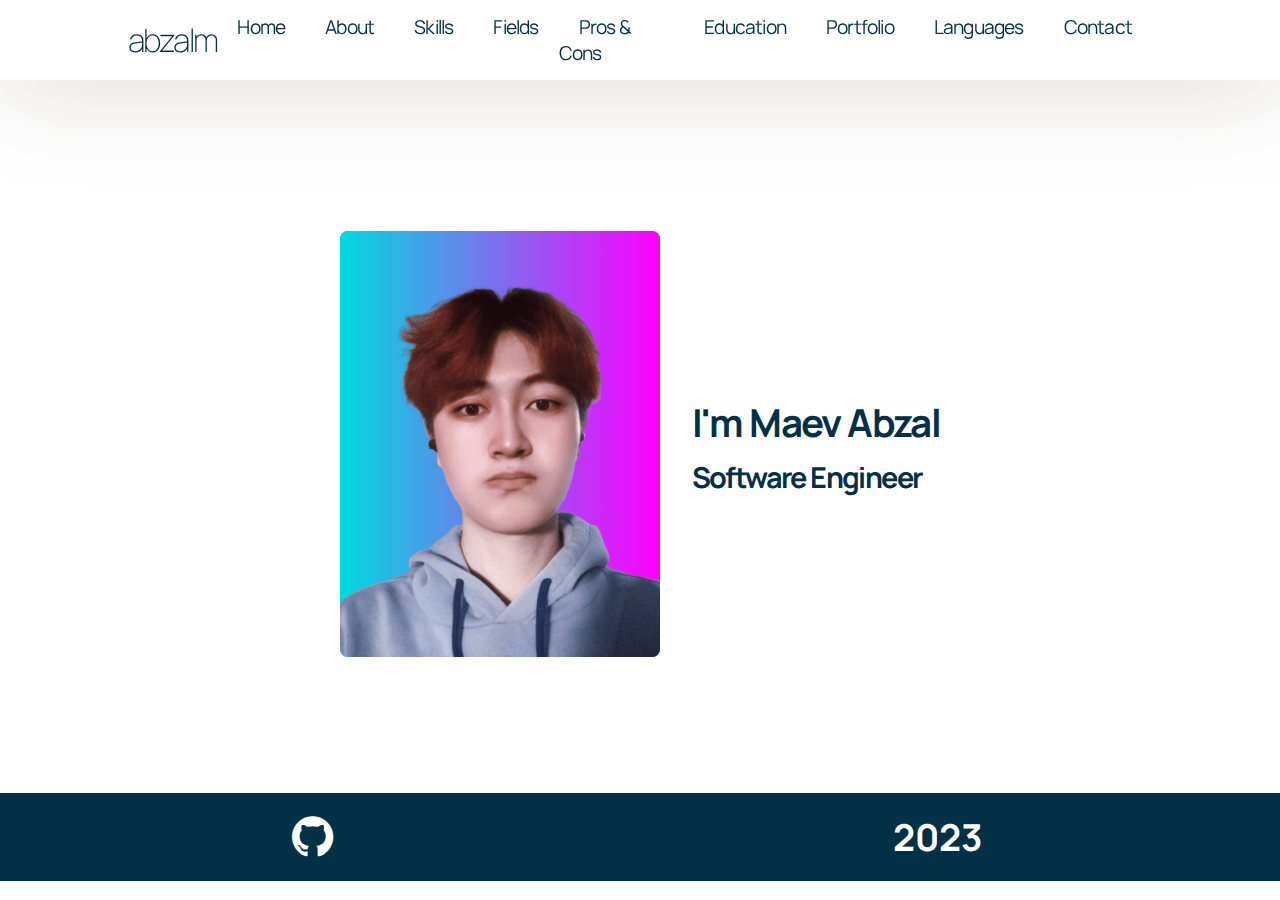
<file: index.html>
<!DOCTYPE html>
<html lang="en">
<head>
    <meta charset="UTF-8">
    <meta http-equiv="X-UA-Compatible" content="IE=edge">
    <meta name="viewport" content="width=device-width, initial-scale=1.0">
    <title>My profession</title>
    <link rel="shirtcut icon" href="./img/icon.ico" type="image/x-icon">
    <link rel="stylesheet" href="./style.css">
    <link rel="preconnect" href="https://fonts.googleapis.com">
    <link rel="preconnect" href="https://fonts.gstatic.com" crossorigin>
    <link href="https://fonts.googleapis.com/css2?family=Manrope:wght@200;300;400;500;600;700;800&display=swap" rel="stylesheet">
    <link rel="stylesheet" href="https://stackpath.bootstrapcdn.com/font-awesome/4.7.0/css/font-awesome.min.css">
</head>
<body>
    <header>
        <a href="index.html" class="logo">abzalm</a>
        <div class="fa fa-bars" id="menu-icon"></div>
        <nav><ul class="navbar">
            <li><a href="index.html">Home</a></li>
            <li><a href="about.html">About</a></li>
            <li><a href="skills.html">Skills</a></li>
            <li><a href="fields.html">Fields</a></li>
            <li><a href="prosncons.html">Pros & Cons</a></li>
            <li><a href="education.html">Education</a></li>
            <li><a href="portfolio.html">Portfolio</a></li>
            <li><a href="languages.html">Languages</a></li>
            <li><a href="contacts.html">Contact</a></li>
        </ul>
        </nav>
    </header>
    <!-- Home -->
    <section class="home" id="home">
        <div class="home-img" id="gradient">
            <img src="./assets/img/profile.png" alt="selfie">
        </div>
        <div class="home-text"><h1>I'm Maev Abzal</h1>
        <h2>Software Engineer</h2>
        </div>
    </section>
    <main class="main">
    </main>
    <footer>
        <div class="f-github">
            <a target="_blank" href="https://github.com/abzalm"><i class="fa fa-github" aria-hidden="true"></i></a>
        </div>
        <div class="f-year">2023</div>
    </footer>
</body>
</html>
</file>
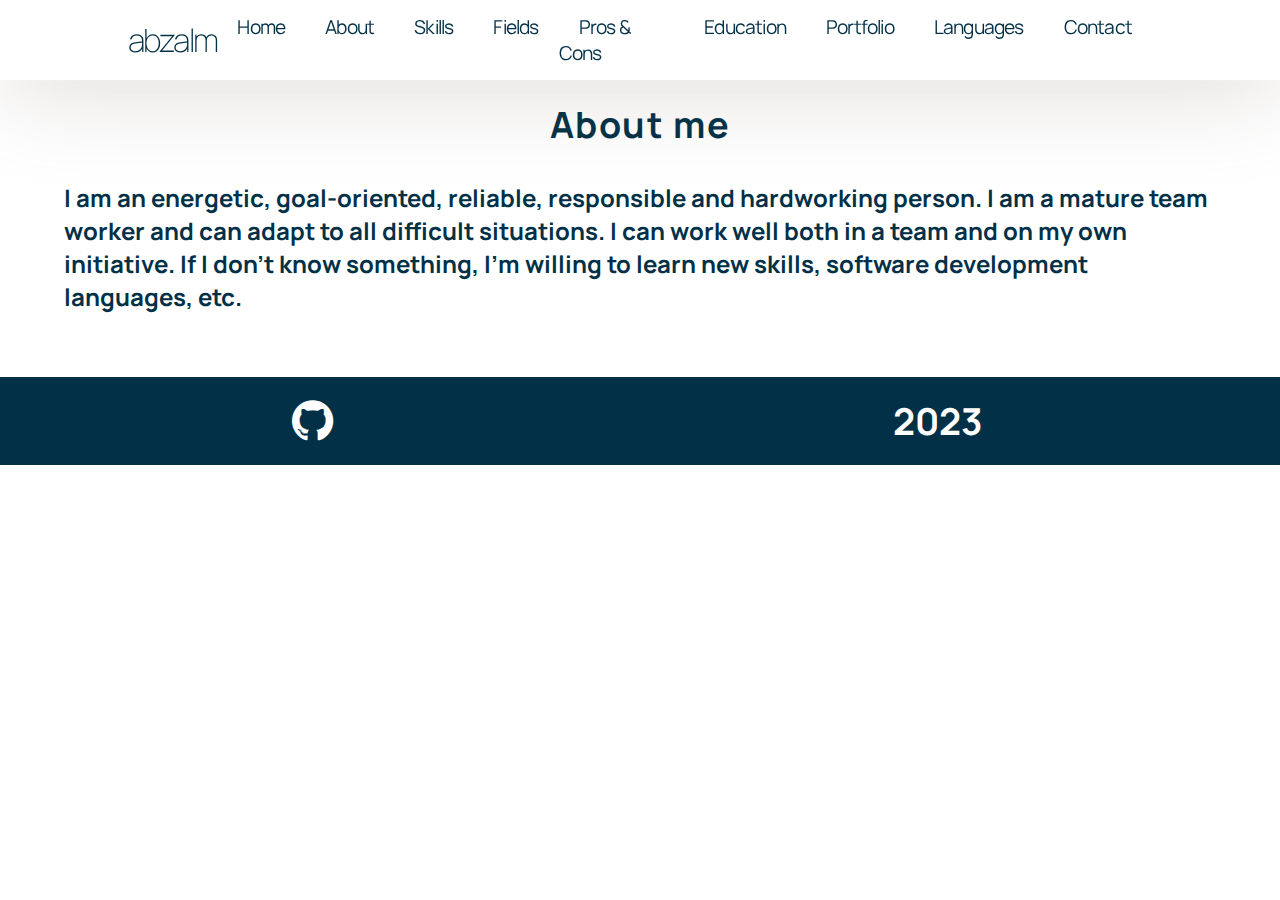
<file: about.html>
<!DOCTYPE html>
<html lang="en">
<head>
    <meta charset="UTF-8">
    <meta http-equiv="X-UA-Compatible" content="IE=edge">
    <meta name="viewport" content="width=device-width, initial-scale=1.0">
    <title>About Me</title>
    <link rel="shirtcut icon" href="./img/icon.ico" type="image/x-icon">
    <link rel="stylesheet" href="./style.css">
    <link rel="preconnect" href="https://fonts.googleapis.com">
    <link rel="preconnect" href="https://fonts.gstatic.com" crossorigin>
    <link href="https://fonts.googleapis.com/css2?family=Manrope:wght@200;300;400;500;600;700;800&display=swap" rel="stylesheet">
    <link rel="stylesheet" href="https://stackpath.bootstrapcdn.com/font-awesome/4.7.0/css/font-awesome.min.css">
</head>
<body>
    <header>
        <a href="index.html" class="logo">abzalm</a>
        <div class="fa fa-bars" id="menu-icon"></div>
        <nav><ul class="navbar">
            <li><a href="index.html">Home</a></li>
            <li><a href="about.html">About</a></li>
            <li><a href="skills.html">Skills</a></li>
            <li><a href="fields.html">Fields</a></li>
            <li><a href="prosncons.html">Pros & Cons</a></li>
            <li><a href="education.html">Education</a></li>
            <li><a href="portfolio.html">Portfolio</a></li>
            <li><a href="languages.html">Languages</a></li>
            <li><a href="contacts.html">Contact</a></li>
        </ul>
        </nav>
    </header>
    <!-- About me -->
    <section class="about" id="about">
        <div class="title">
            <h2>About me</h2>
        </div>
        <div class="about-me-bottom">
            <h2>I am an energetic, goal-oriented, reliable, responsible and hardworking person. I am a mature team worker and can adapt to all difficult situations. I can work well both in a team and on my own initiative. If I don’t know something, I’m willing to learn new skills, software development languages, etc.</h2>
        </div>
    </section>
    <footer>
        <div class="f-github">
            <a target="_blank" href="https://github.com/abzalm"><i class="fa fa-github" aria-hidden="true"></i></a>
        </div>
        <div class="f-year">2023</div>
    </footer>
</body>
</html>
</file>
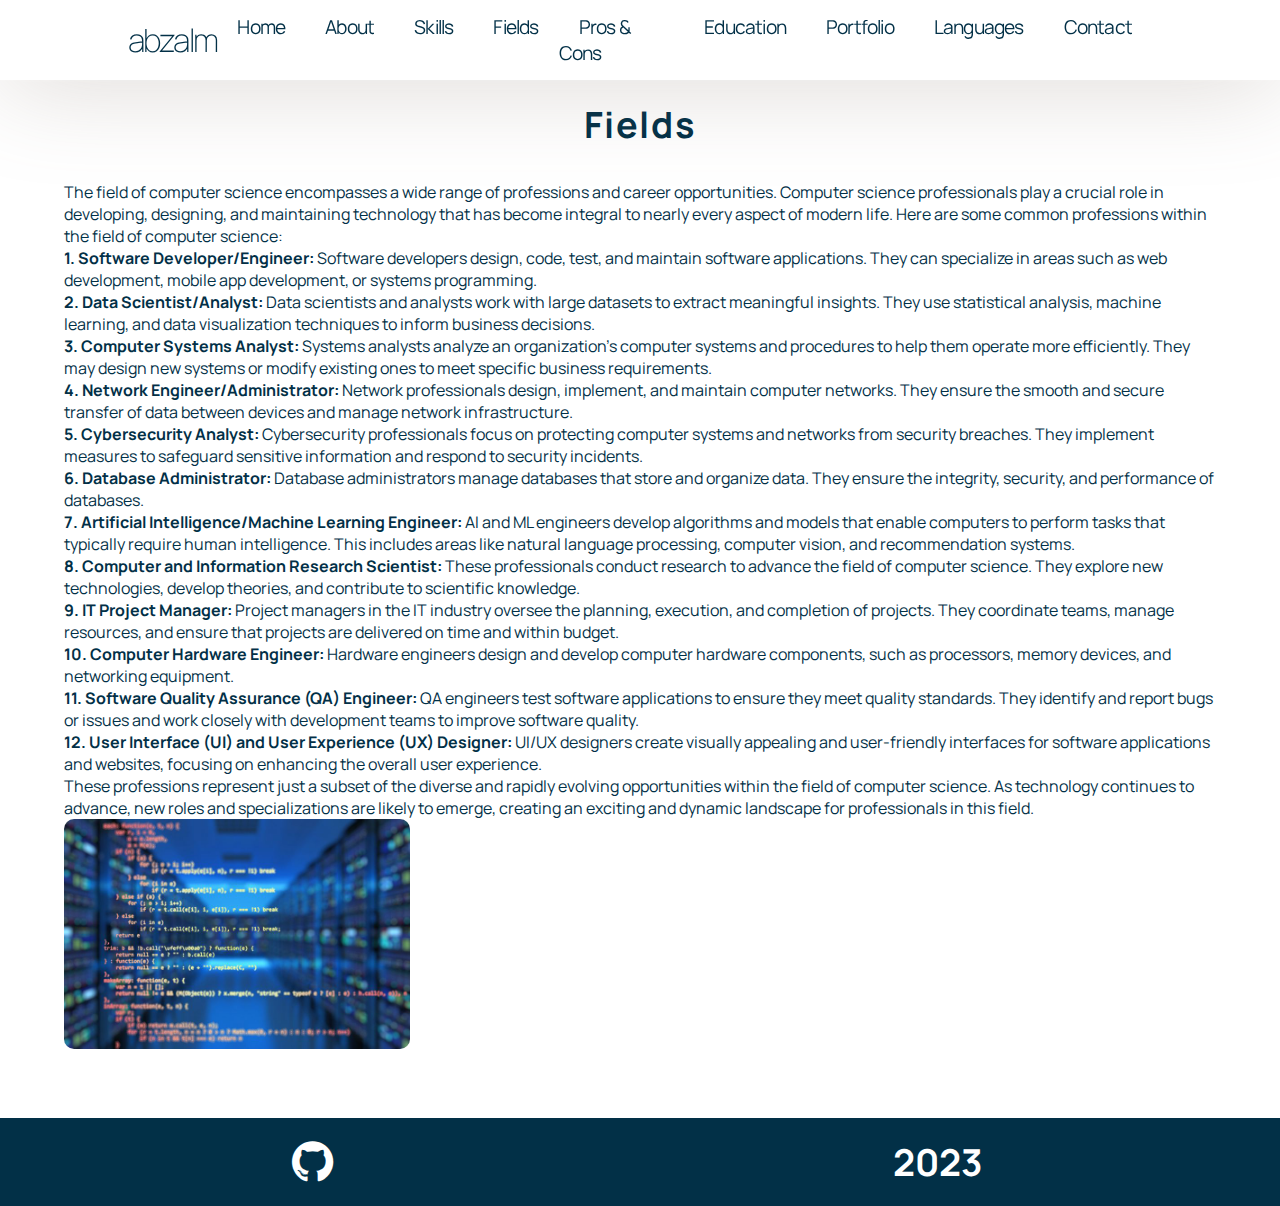
<file: fields.html>
<!DOCTYPE html>
<html lang="en">
<head>
    <meta charset="UTF-8">
    <meta http-equiv="X-UA-Compatible" content="IE=edge">
    <meta name="viewport" content="width=device-width, initial-scale=1.0">
    <title>Fields</title>
    <link rel="shirtcut icon" href="./img/icon.ico" type="image/x-icon">
    <link rel="stylesheet" href="./style.css">
    <link rel="preconnect" href="https://fonts.googleapis.com">
    <link rel="preconnect" href="https://fonts.gstatic.com" crossorigin>
    <link href="https://fonts.googleapis.com/css2?family=Manrope:wght@200;300;400;500;600;700;800&display=swap" rel="stylesheet">
    <link rel="stylesheet" href="https://stackpath.bootstrapcdn.com/font-awesome/4.7.0/css/font-awesome.min.css">
</head>
<body>
    <header>
        <a href="index.html" class="logo">abzalm</a>
        <div class="fa fa-bars" id="menu-icon"></div>
        <nav><ul class="navbar">
            <li><a href="index.html">Home</a></li>
            <li><a href="about.html">About</a></li>
            <li><a href="skills.html">Skills</a></li>
            <li><a href="fields.html">Fields</a></li>
            <li><a href="prosncons.html">Pros & Cons</a></li>
            <li><a href="education.html">Education</a></li>
            <li><a href="portfolio.html">Portfolio</a></li>
            <li><a href="languages.html">Languages</a></li>
            <li><a href="contacts.html">Contact</a></li>
        </ul>
        </nav>
    </header>
    <!-- Fields -->
    <section class="about" id="about">
        <div class="title">
            <h2>Fields</h2>
        </div>
        <div class="fields">
            <p>The field of computer science encompasses a wide range of professions and career opportunities. Computer science professionals play a crucial role in developing, designing, and maintaining technology that has become integral to nearly every aspect of modern life. Here are some common professions within the field of computer science:</p>
            <ol>
            <li>
            <p><strong>1. Software Developer/Engineer:</strong> Software developers design, code, test, and maintain software applications. They can specialize in areas such as web development, mobile app development, or systems programming.</p>
            </li>
            <li>
            <p><strong>2. Data Scientist/Analyst:</strong> Data scientists and analysts work with large datasets to extract meaningful insights. They use statistical analysis, machine learning, and data visualization techniques to inform business decisions.</p>
            </li>
            <li>
            <p><strong>3. Computer Systems Analyst:</strong> Systems analysts analyze an organization's computer systems and procedures to help them operate more efficiently. They may design new systems or modify existing ones to meet specific business requirements.</p>
            </li>
            <li>
            <p><strong>4. Network Engineer/Administrator:</strong> Network professionals design, implement, and maintain computer networks. They ensure the smooth and secure transfer of data between devices and manage network infrastructure.</p>
            </li>
            <li>
            <p><strong>5. Cybersecurity Analyst:</strong> Cybersecurity professionals focus on protecting computer systems and networks from security breaches. They implement measures to safeguard sensitive information and respond to security incidents.</p>
            </li>
            <li>
            <p><strong>6. Database Administrator:</strong> Database administrators manage databases that store and organize data. They ensure the integrity, security, and performance of databases.</p>
            </li>
            <li>
            <p><strong>7. Artificial Intelligence/Machine Learning Engineer:</strong> AI and ML engineers develop algorithms and models that enable computers to perform tasks that typically require human intelligence. This includes areas like natural language processing, computer vision, and recommendation systems.</p>
            </li>
            <li>
            <p><strong>8. Computer and Information Research Scientist:</strong> These professionals conduct research to advance the field of computer science. They explore new technologies, develop theories, and contribute to scientific knowledge.</p>
            </li>
            <li>
            <p><strong>9. IT Project Manager:</strong> Project managers in the IT industry oversee the planning, execution, and completion of projects. They coordinate teams, manage resources, and ensure that projects are delivered on time and within budget.</p>
            </li>
            <li>
            <p><strong>10. Computer Hardware Engineer:</strong> Hardware engineers design and develop computer hardware components, such as processors, memory devices, and networking equipment.</p>
            </li>
            <li>
            <p><strong>11. Software Quality Assurance (QA) Engineer:</strong> QA engineers test software applications to ensure they meet quality standards. They identify and report bugs or issues and work closely with development teams to improve software quality.</p>
            </li>
            <li>
            <p><strong>12. User Interface (UI) and User Experience (UX) Designer:</strong> UI/UX designers create visually appealing and user-friendly interfaces for software applications and websites, focusing on enhancing the overall user experience.</p>
            </li>
            </ol>
            <p>These professions represent just a subset of the diverse and rapidly evolving opportunities within the field of computer science. As technology continues to advance, new roles and specializations are likely to emerge, creating an exciting and dynamic landscape for professionals in this field.</p>
            <img src="./assets/img/fields.jpg" alt="fields">
        </div>
    </section>
    <footer>
        <div class="f-github">
            <a target="_blank" href="https://github.com/abzalm"><i class="fa fa-github" aria-hidden="true"></i></a>
        </div>
        <div class="f-year">2023</div>
    </footer>
</body>
</html>
</file>
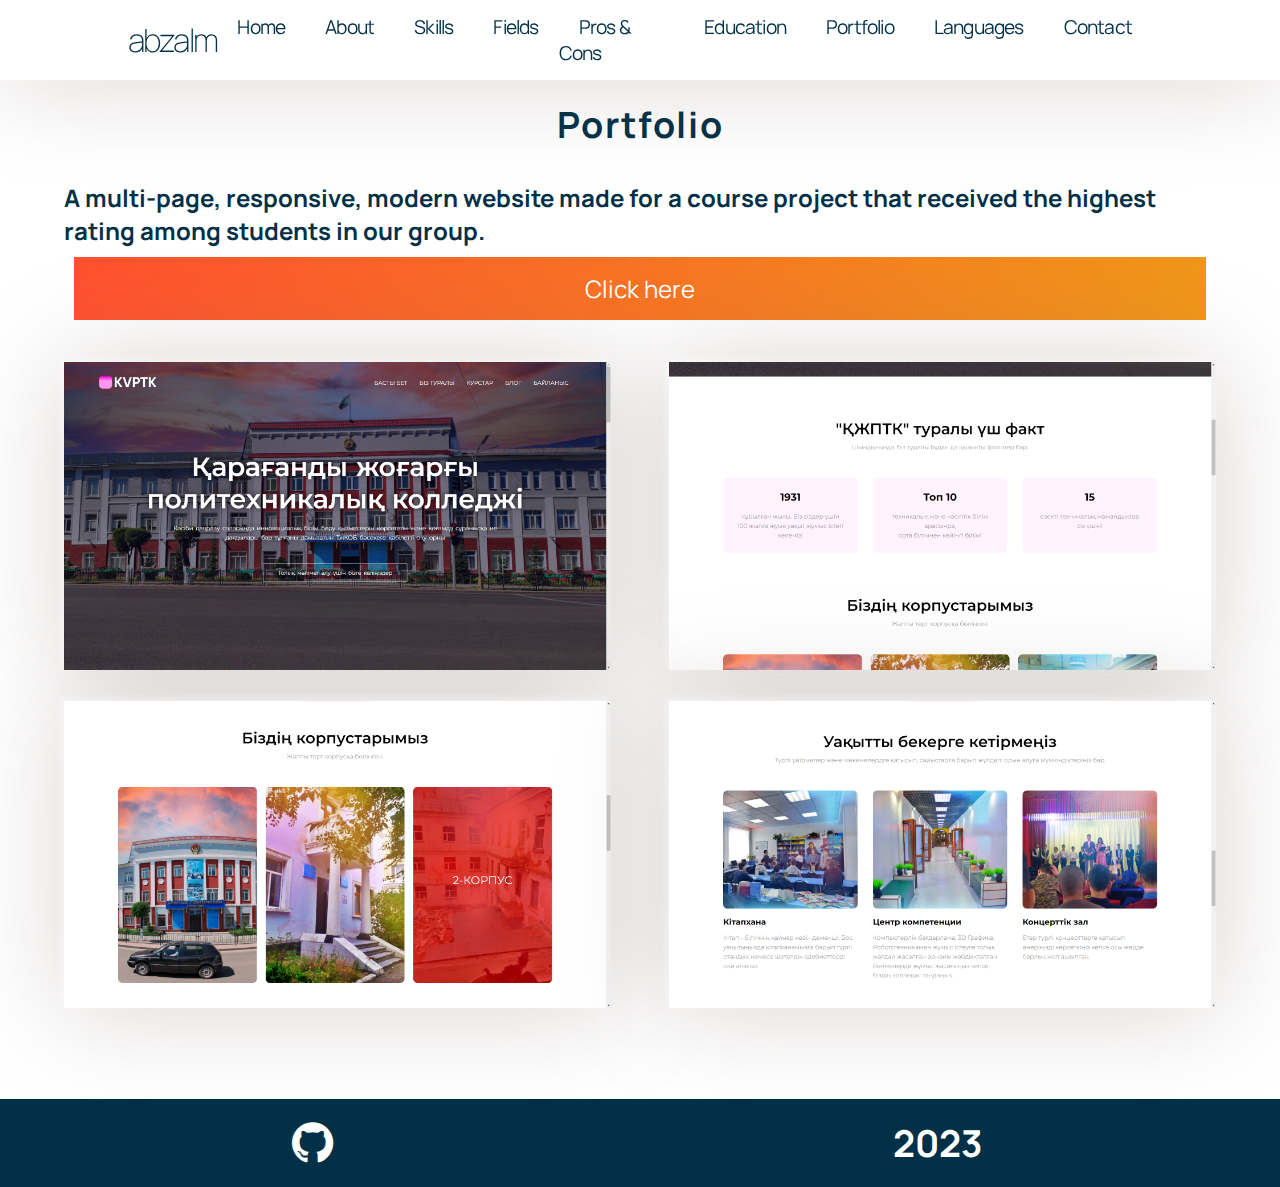
<file: portfolio.html>
<!DOCTYPE html>
<html lang="en">
<head>
    <meta charset="UTF-8">
    <meta http-equiv="X-UA-Compatible" content="IE=edge">
    <meta name="viewport" content="width=device-width, initial-scale=1.0">
    <title>Portfolio</title>
    <link rel="shirtcut icon" href="./img/icon.ico" type="image/x-icon">
    <link rel="stylesheet" href="./style.css">
    <link rel="preconnect" href="https://fonts.googleapis.com">
    <link rel="preconnect" href="https://fonts.gstatic.com" crossorigin>
    <link href="https://fonts.googleapis.com/css2?family=Manrope:wght@200;300;400;500;600;700;800&display=swap" rel="stylesheet">
    <link rel="stylesheet" href="https://stackpath.bootstrapcdn.com/font-awesome/4.7.0/css/font-awesome.min.css">
</head>
<body>
    <header>
        <a href="index.html" class="logo">abzalm</a>
        <div class="fa fa-bars" id="menu-icon"></div>
        <nav><ul class="navbar">
            <li><a href="index.html">Home</a></li>
            <li><a href="about.html">About</a></li>
            <li><a href="skills.html">Skills</a></li>
            <li><a href="fields.html">Fields</a></li>
            <li><a href="prosncons.html">Pros & Cons</a></li>
            <li><a href="education.html">Education</a></li>
            <li><a href="portfolio.html">Portfolio</a></li>
            <li><a href="languages.html">Languages</a></li>
            <li><a href="contacts.html">Contact</a></li>
        </ul>
        </nav>
    </header>
    <section class="portfolio" id="portfolio">
        <div class="title">
            <h2>Portfolio</h2>
        </div>
        <div class="portfolio-text">
            <h2>A multi-page, responsive, modern website made for a course project that received the highest rating among students in our group.</h2>
            <a href="https://abzalm.github.io/collegesite_kvptk/" id="btn-txt" class="btn">Click here</a>
        </div>
        <div class="portfolio-img">
            <img src="./assets/img/cs_1.png" alt="1st">
            <img src="./assets/img/cs_2.png" alt="2nd">
            <img src="./assets/img/cs_3.png" alt="3rd">
            <img src="./assets/img/cs_4.png" alt="4th">
        </div>
    </section>
    <footer>
        <div class="f-github">
            <a target="_blank" href="https://github.com/abzalm"><i class="fa fa-github" aria-hidden="true"></i></a>
        </div>
        <div class="f-year">2023</div>
    </footer>
</body>
</html>
</file>
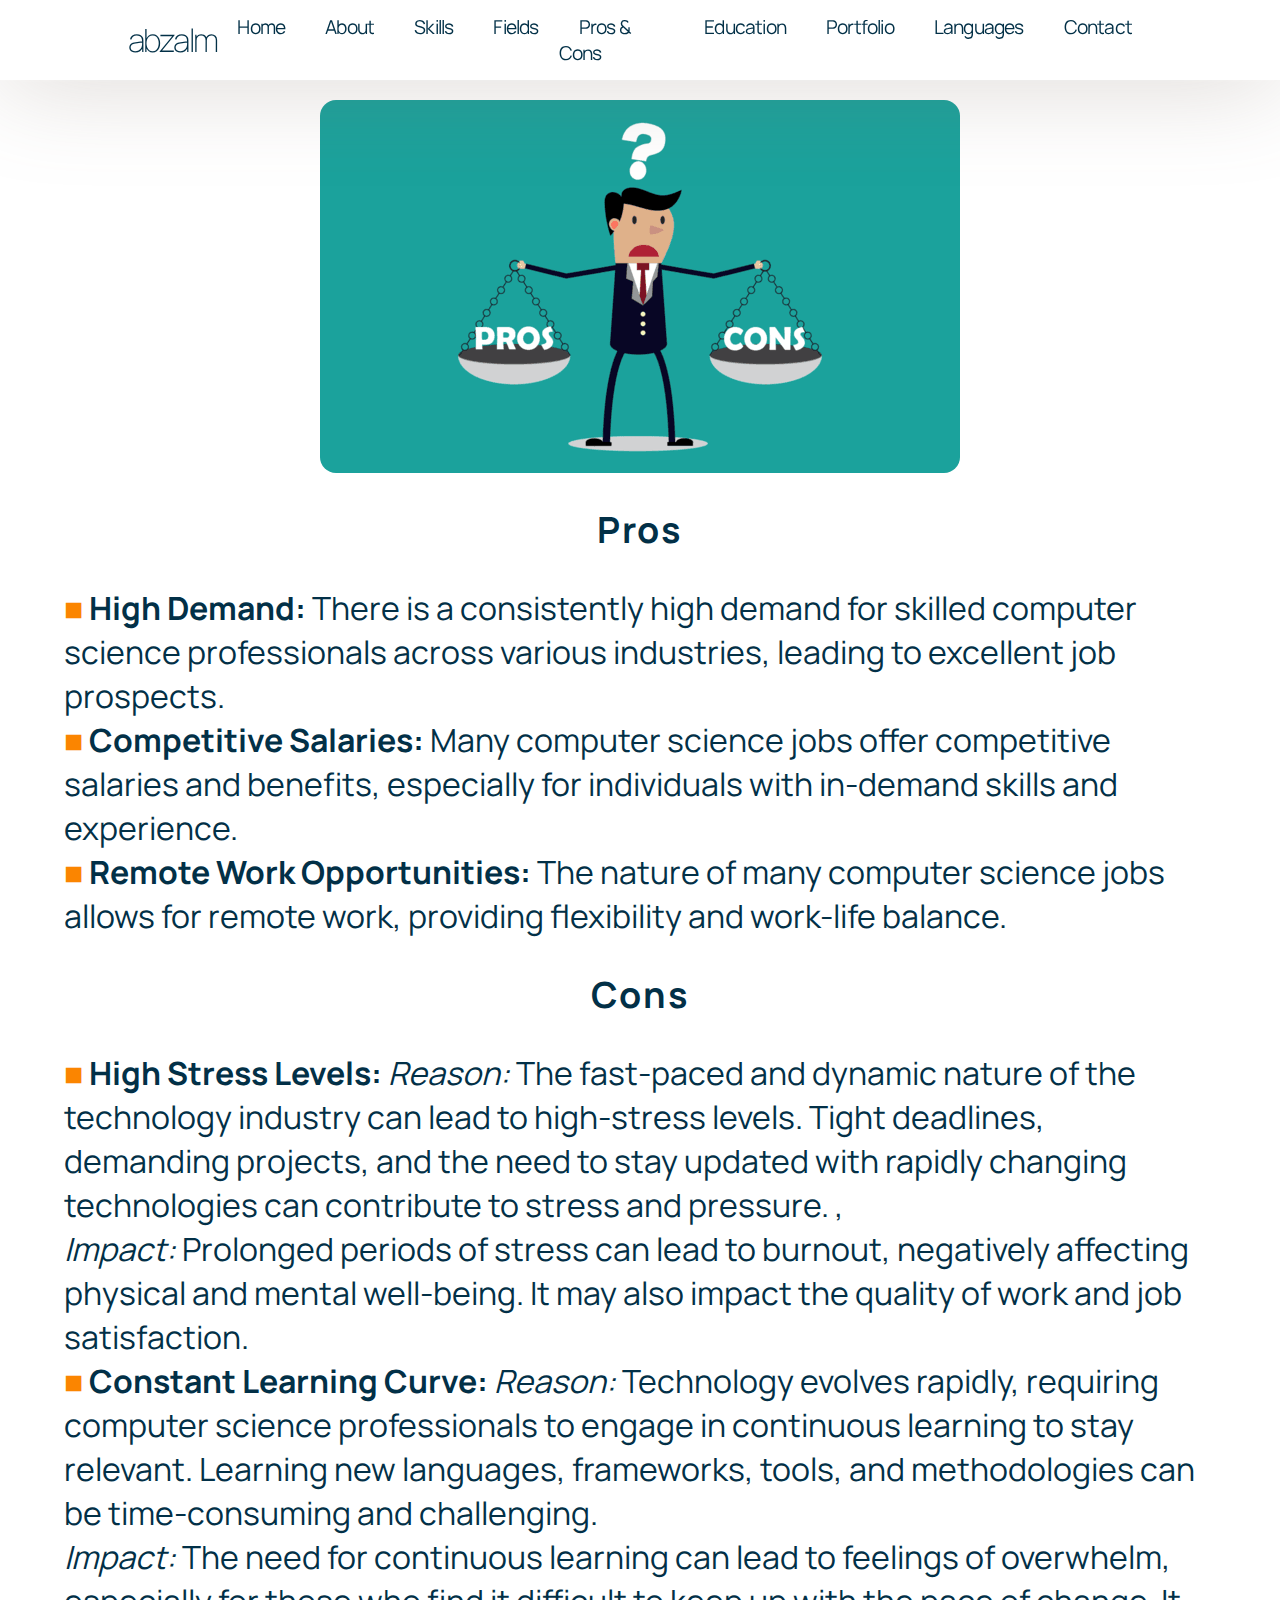
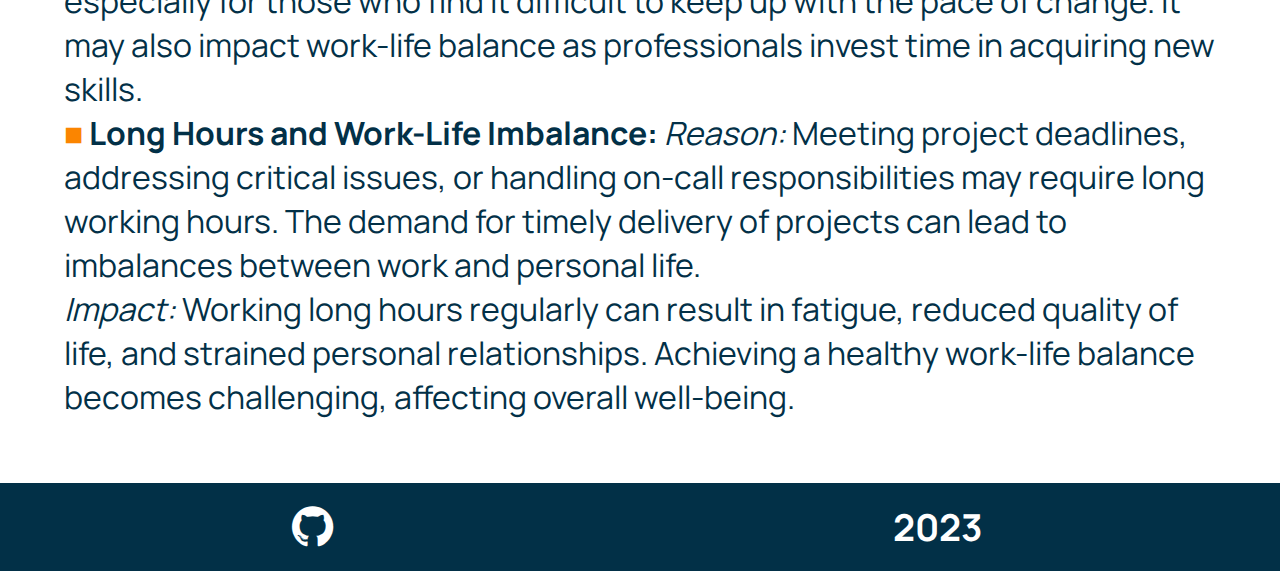
<file: prosncons.html>
<!DOCTYPE html>
<html lang="en">
<head>
    <meta charset="UTF-8">
    <meta http-equiv="X-UA-Compatible" content="IE=edge">
    <meta name="viewport" content="width=device-width, initial-scale=1.0">
    <title>Pros & Cons</title>
    <link rel="shirtcut icon" href="./img/icon.ico" type="image/x-icon">
    <link rel="stylesheet" href="./style.css">
    <link rel="preconnect" href="https://fonts.googleapis.com">
    <link rel="preconnect" href="https://fonts.gstatic.com" crossorigin>
    <link href="https://fonts.googleapis.com/css2?family=Manrope:wght@200;300;400;500;600;700;800&display=swap" rel="stylesheet">
    <link rel="stylesheet" href="https://stackpath.bootstrapcdn.com/font-awesome/4.7.0/css/font-awesome.min.css">
</head>
<body>
    <header>
        <a href="index.html" class="logo">abzalm</a>
        <div class="fa fa-bars" id="menu-icon"></div>
        <nav><ul class="navbar">
            <li><a href="index.html">Home</a></li>
            <li><a href="about.html">About</a></li>
            <li><a href="skills.html">Skills</a></li>
            <li><a href="fields.html">Fields</a></li>
            <li><a href="prosncons.html">Pros & Cons</a></li>
            <li><a href="education.html">Education</a></li>
            <li><a href="portfolio.html">Portfolio</a></li>
            <li><a href="languages.html">Languages</a></li>
            <li><a href="contacts.html">Contact</a></li>
        </ul>
        </nav>
    </header>
    <section class="education prosncons" id="education">
        <img src="./assets/img/prosncons.png" alt="prosncons">
        <div class="title">
            <h2>Pros</h2>
        </div>
        <ul>
            <li><strong>High Demand:</strong> There is a consistently high demand for skilled computer science professionals across various industries, leading to excellent job prospects.</li>
            <li><strong>Competitive Salaries:</strong> Many computer science jobs offer competitive salaries and benefits, especially for individuals with in-demand skills and experience.</li>
            <li><strong>Remote Work Opportunities:</strong> The nature of many computer science jobs allows for remote work, providing flexibility and work-life balance.</li>
          </ul>
          <div class="title">
            <h2>Cons</h2>
        </div>
        <ul>
            <li><strong>High Stress Levels: </strong><em>Reason:</em> The fast-paced and dynamic nature of the technology industry can lead to high-stress levels. Tight deadlines, demanding projects, and the need to stay updated with rapidly changing technologies can contribute to stress and pressure. ,<br /><em>Impact:</em> Prolonged periods of stress can lead to burnout, negatively affecting physical and mental well-being. It may also impact the quality of work and job satisfaction.</li>
            <li><strong>Constant Learning Curve: </strong><em>Reason:</em> Technology evolves rapidly, requiring computer science professionals to engage in continuous learning to stay relevant. Learning new languages, frameworks, tools, and methodologies can be time-consuming and challenging. <br /><em>Impact:</em> The need for continuous learning can lead to feelings of overwhelm, especially for those who find it difficult to keep up with the pace of change. It may also impact work-life balance as professionals invest time in acquiring new skills.</li>
            <li><strong>Long Hours and Work-Life Imbalance: </strong><em>Reason:</em> Meeting project deadlines, addressing critical issues, or handling on-call responsibilities may require long working hours. The demand for timely delivery of projects can lead to imbalances between work and personal life. <br /><em>Impact:</em> Working long hours regularly can result in fatigue, reduced quality of life, and strained personal relationships. Achieving a healthy work-life balance becomes challenging, affecting overall well-being.</li>
            </ul>
    </section>
    <footer>
        <div class="f-github">
            <a target="_blank" href="https://github.com/abzalm"><i class="fa fa-github" aria-hidden="true"></i></a>
        </div>
        <div class="f-year">2023</div>
    </footer>
</body>
</html>
</file>
<file: style.css>
/* Google fonts */
@import url('https://fonts.googleapis.com/css2?family=Manrope:wght@200;300;400;500;600;700;800&display=swap');
*{  margin: 0;
    padding: 0;
    box-sizing: border-box;
    list-style: none;
    text-decoration: none;
    font-family: "Manrope", sans-serif;
    scroll-behavior: smooth;
}
html { height: 100%;}

body {
    padding-top: 100px;
    display: flex;
    flex-direction: column;
  }
  @media (max-width: 979px) {
    body {
      padding-top: 50px;
    }
  }
:root {
    --main-color: #ffb703;
    --bg-color: #fff;
    --text-color:#023047;
    --hover: #fb8500;

    --big-font: 3.2rem;
    --medium-font: 1.8rem;
    --p-font: 0.941 rem;
}

@keyframes show {
    0% {opacity: 0;}
    100% {opacity: 1;}
}
body {
    background: var(--bg-color);
    color: var(--text-color);
}

header {
    position: fixed;
    width: 100%;
    top: 0;
    right: 0;
    z-index: 1000;
    display: flex;
    align-items: center;
    justify-content:space-around;
    background: var(--bg-color);
    padding: 14px 10%;
    transition: 0.2s;
    box-shadow: -3px -3px 7px #ffffff73, 1px 1px 100px rgba(121, 105, 94, 0.288);
}

.logo {
    font-size: 2rem;
    font-weight: 200;
    color: var(--text-color);
    transition: 0.5s;
    letter-spacing: -0.1rem;
}
.logo:hover {
transition: 0.5s;
color: var(--hover);
font-weight: 800;
letter-spacing: 0.2rem;
}
.navbar {
    display: flex;
}

.navbar a {
    transition: 0.5s;
    font-size: 1.2rem;
    padding: 10px 20px;
    color: var(--text-color);
    font-weight: 400;
    letter-spacing: -0.05rem;
}
.navbar a:hover {
    transition: 0.5s;
    color: var(--hover);
    font-weight: 800;
    letter-spacing: 0.1rem;
}

#menu-icon {
    font-size: 24px;
    cursor: pointer;
    z-index: 10001;
    display: none;
}

.home {
    display: flex;
    min-height: 77vh;
    justify-content: center;
    flex-wrap: wrap;
    align-items: center;
    gap: 2rem;
    opacity: 1;
    transition: 1s;
    animation: show 1s;
    animation-fill-mode: both;
    animation-delay: 0.5s;
}


.home-img img {
    width: 20rem;
    border-radius: 0.5rem;
    background-color: #00DBDE;
    background-image: linear-gradient(90deg, #00DBDE 0%, #FC00FF 100%);
    transition: 1s;
}
.home-img img:hover {
    border-radius: 5rem;
    background-color: #00DBDE;
    transition: 1s;
}

.home-text{
    display: flex;
    flex-direction: column;
    gap: 0.5rem;
    font-size: 1.2rem;
    font-weight: 400;
    color: var(--text-color);
    opacity: 1;
    transition: 0.5s;
    animation: show 1s;
    animation-fill-mode: both;
    animation-delay: 0.5s;
    letter-spacing: -0.1rem;
}
.home-text:hover{
    font-size: 1.5rem;
    letter-spacing: -0.05rem;
    transition: 0.5s;
    color: var(--hover);
    font-weight: 800;
    letter-spacing: 0.1rem;
}

.title{
    font-weight: 800;
    font-size: 1.5rem;
    transition: 0.5s;
    color: var(--text-color);
    letter-spacing: 0.1rem;
}

.title:hover{
    font-weight: 200;
    transition: 0.5s;
    color: var(--hover);
    letter-spacing: -0.1rem;
}

.about{
    display: flex;
    margin: 0% 5% 5% 5%;
    justify-content:center;
    align-items: center;
    flex-direction: column;
    gap: 2rem;
    opacity: 1;
    transition: 1s;
    animation: show 1s;
    animation-fill-mode: both;
    animation-delay: 0.5s;
}


.skills{
    display: flex;
    margin: 0% 5% 5% 5%;
    justify-content:center;
    align-items: center;
    flex-direction: column;
    gap: 2rem;
    opacity: 1;
    transition: 1s;
    animation: show 1s;
    animation-fill-mode: both;
    animation-delay: 0.5s;
}

.prosncons img{
    border-radius: 1em;
}
.prosncons ol li{
    font-size: 2rem;
}
.skills ul li{
    font-size: 2em;
}
.skills li:hover{
    content: "□ "; color: var(--hover)
}
.skills li::before {content: "■ "; color: var(--hover)}

.education{
    display: flex;
    margin: 0% 5% 5% 5%;
    justify-content:center;
    align-items: center;
    flex-direction: column;
    gap: 2rem;
    opacity: 1;
    transition: 1s;
    animation: show 1s;
    animation-fill-mode: both;
    animation-delay: 0.5s;
}

.education ul li{
    font-size: 2em;
}
.education li:hover{
    content: "□ "; color: var(--hover)
}
.education li::before {content: "■ "; color: var(--hover)}

.education h1{
    font-size: 2em;
}
.li-course::before {content: ""; color: var(--hover)}

.li-course{
    font-size: 2em;
    font-weight: 800;
}

.portfolio {
    display: flex;
    margin: 0% 5% 5% 5%;
    min-height: 100vh;
    justify-content:center;
    align-items: center;
    flex-direction: column;
    gap: 2rem;
    opacity: 1;
    transition: 1s;
    animation: show 1s;
    animation-fill-mode: both;
    animation-delay: 0.5s;
}

.portfolio-img{
    display: grid;
    grid-template-areas: 
    '1st 2nd'
    '3rd 4th';
    row-gap: 5%;
    column-gap: 5%;
    margin: 0% 5% 5% 5%;
    width: 100%;
    height: 100%;
}
.portfolio-img img{
    display: block;
    width: 100%;
    height: 100%;
    object-fit: cover;
    box-shadow: -3px -3px 7px #ffffff73, 1px 1px 100px rgba(121, 105, 94, 0.288);
}

#btn-txt{
    font-size: 1.5rem;
    color: white;
}

.btn {
    background-image: linear-gradient(to right, #FF512F 0%, #F09819  51%, #FF512F  100%);
    margin: 10px;
    padding: 15px 45px;
    text-align: center;
    transition: 0.5s;
    background-size: 200% auto;
    color: white;            
    display: block;
    border: 0px;
}

.btn:hover {
    background-position: right center; /* change the direction of the change here */
    color: #fff;
    text-decoration: none;
}

.languages{
    display: flex;
    margin: 0% 5% 5% 5%;
    justify-content:center;
    align-items: center;
    flex-direction: column;
    gap: 2rem;
    opacity: 1;
    transition: 1s;
    animation: show 1s;
    animation-fill-mode: both;
    animation-delay: 0.5s;
}

.languages ul li{
    font-size: 2em;
}
.languages li:hover{
    content: "□ "; color: var(--hover)
}
.languages li::before {content: "■ "; color: var(--hover)}

.contacts{
    display: flex;
    margin: 0% 5% 5% 5%;
    justify-content:center;
    align-items: center;
    flex-direction: column;
    gap: 2rem;
    opacity: 1;
    transition: 1s;
    animation: show 1s;
    animation-fill-mode: both;
    animation-delay: 0.5s;
}

.contacts ul li{
    font-size: 2em;
}
.contacts li:hover{
    content: "□ "; color: var(--hover)
}
.contacts li::before {content: "■ "; color: var(--hover)}

#js-code {
    font-family: monospace;
    font-size: 1rem;
}

.code-ex{
    display: flex;
    margin: 0% 5% 5% 5%;
    justify-content:center;
    align-items: center;
    flex-direction: column;
    gap: 2rem;
    opacity: 1;
    transition: 1s;
    animation: show 1s;
    animation-fill-mode: both;
    animation-delay: 0.5s;
}

footer {
    display: flex;
    justify-content: space-around;
    align-items: center;
    padding: 20px;
    background-color: var(--text-color);
  }
  
.f-year {
    width: 100px;
    text-align: center;
    font-size: 37px;
    line-height: 37px;
    font-weight: bold;
    color: var(--bg-color);
}

.f-github > a {
    color: var(--bg-color);
    font-size: 20px;
    font-weight: bold;
    text-decoration: none;
}

.f-github > a > i {
    margin-right: 10px;
    font-size: 3rem;
    color: var(--bg-color);
}

.f-rsschool > a > img {
    width: 100px;
    position: relative;
    top: 3px;
    filter: invert();
}

.fields img{
        width: 30%;
        border-radius: 10px;
        align-content: center;
        position: relative;
        text-align: center;
}
header.navbar{
    top: 0px;
}
@media(max-width: 900px){
   section {
       padding: 50px 4%;
    }
    :root{
        --big-font: 2.4rem;
        --medium-font: 1.2rem;
    }
    header{
        padding: 11px 4%;
    }
    header .navbar{
        position: absolute;
        top: 0;
        left: 0;
        right: 0;
        overflow-x: auto;
        white-space: nowrap;

        display: flex;
        flex-direction:row;
        background: var(--bg-color);
        box-shadow: 0 4px 4px rgb(0 0 0 / 10%);
        transition: 0.2s ease;
        text-align: center;
    }
    .navbar a{
        padding: 1.5rem;
        font-size:medium;
        display: block;
        background: var(--bg-color);
    }
}


@media(max-width: 400px){
    :root{
        --big-font: 1.7rem;
        --medium-font: 1.1rem;
    }
    .home-text h2{
        font-size: 1.5rem;
        font-weight: 500;
    }
    .title{
    font-size: 1.2rem;
    }
    .skills ul li{
        font-size: 1.5em;
    }
    .about ul li{
        font-size: 1.5em;
    }
    .education ul li{
        font-size: 1.5em;
    }
    .languages ul li{
        font-size: 1.5em;
    }
    .contacts ul li{
        font-size: 1.5em;
    }
}
</file>
